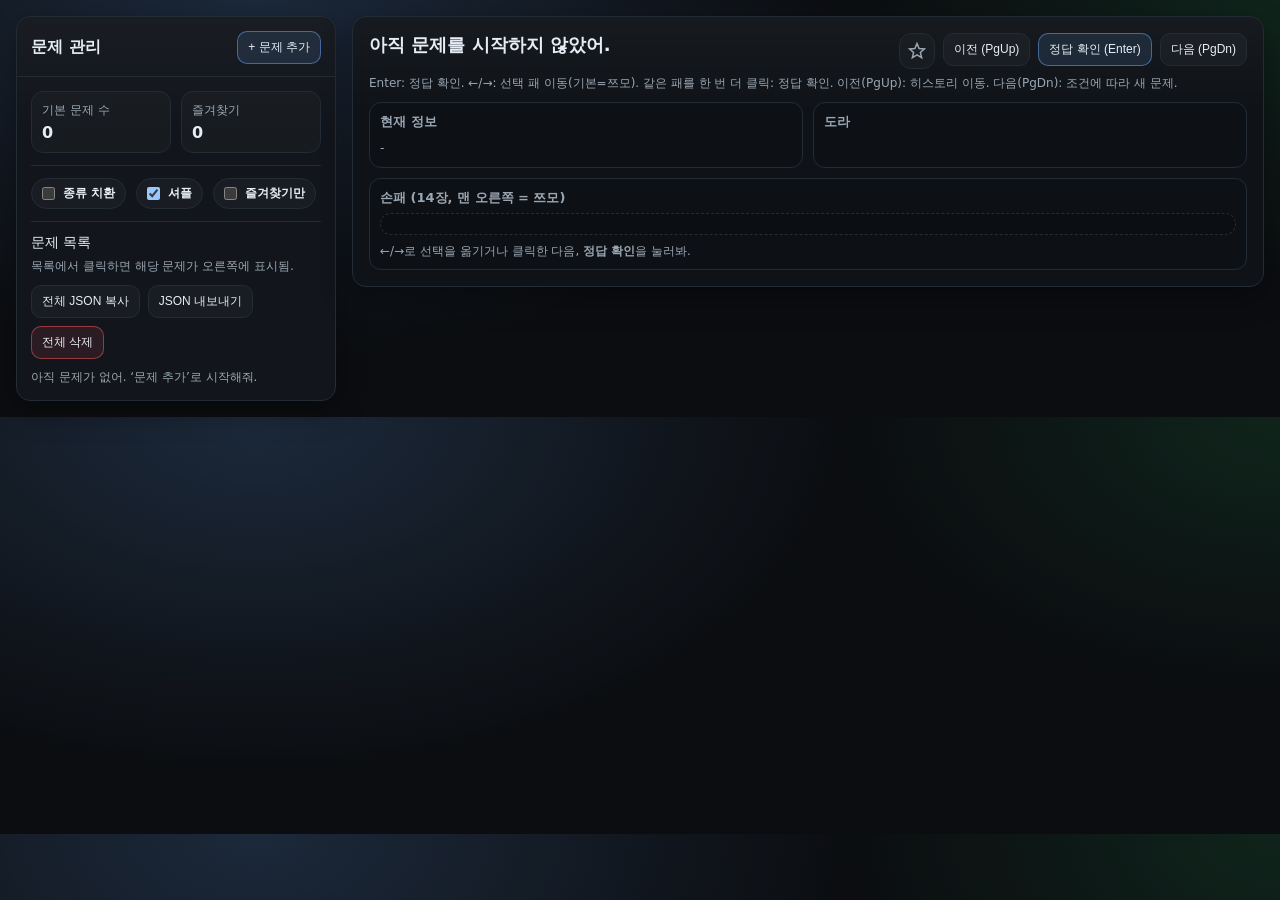
<file: index.html>
<!doctype html>
<html lang="ko">
<head>
  <meta charset="utf-8" />
  <meta name="viewport" content="width=device-width, initial-scale=1" />
  <title>나니키루 플래시카드</title>
  <link rel="stylesheet" href="css/style.css" />
</head>

<body>
  <div class="app">
    <section class="panel">
      <div class="hd">
        <div class="title">문제 관리</div>
        <button class="btn primary small" id="btnOpenAdd">+ 문제 추가</button>
      </div>
      <div class="bd">
        <div class="stat">
          <div class="box">
            <div class="k">기본 문제 수</div>
            <div class="v" id="statBase">0</div>
          </div>
          <div class="box">
            <div class="k">즐겨찾기</div>
            <div class="v" id="statFav">0</div>
          </div>
        </div>

        <div class="hr"></div>

        <div class="col">
          <div class="row">
            <label class="swapLabel" title="수패, 객풍패, 삼원패를 무작위로 치환합니다.">
              <input type="checkbox" id="toggleRandomize" />
              종류 치환
            </label>

            <label class="swapLabel" title="체크: 다음 문제가 무작위(셔플)로 선택됩니다. 해제: 현재 선택된 문제의 다음 문제를 선택합니다.">
              <input type="checkbox" id="toggleShuffle" checked />
              셔플
            </label>

            <label class="swapLabel" title="체크: 즐겨찾기 문제만 대상으로 문제를 선택합니다.">
              <input type="checkbox" id="toggleFavOnly" />
              즐겨찾기만
            </label>
          </div>
        </div>

        <div class="hr"></div>

        <div class="row" style="justify-content:space-between; align-items:flex-end">
          <div class="col" style="gap:6px">
            <div class="title" style="font-size:14px">문제 목록</div>
            <div class="muted">목록에서 클릭하면 해당 문제가 오른쪽에 표시됨.</div>
          </div>

          <div class="row" style="gap:8px">
            <button class="btn small" id="btnCopyAllJsonMain">전체 JSON 복사</button>
            <button class="btn small" id="btnDownloadAllJsonMain">JSON 내보내기</button>
            <button class="btn danger small" id="btnClearAll">전체 삭제</button>
          </div>
        </div>

        <div class="list" id="problemList" style="margin-top:10px"></div>
      </div>
    </section>

    <main class="main">
      <section class="card" id="flashcard">
        <div class="top">
          <div>
            <h1 class="h1" id="qTitle">아직 문제를 시작하지 않았어.</h1>
            <div class="meta2" id="qMeta"></div>
          </div>

          <div class="row" style="gap:8px; align-items:flex-start">
            <button class="star" id="btnFavInCard" title="현재 문제 즐겨찾기">
              <svg viewBox="0 0 24 24" fill="none" stroke="#9aa6b2" stroke-width="2">
                <path d="M12 17.3l-6.18 3.7 1.64-7.03L2 9.24l7.19-.61L12 2l2.81 6.63 7.19.61-5.46 4.73 1.64 7.03z"/>
              </svg>
            </button>
            <button class="btn small" id="btnPrev" disabled title="이전: 방금까지 풀었던 문제 히스토리로 이동 (PgUp)">이전 (PgUp)</button>
            <button class="btn primary small" id="btnReveal" disabled title="정답 확인 (Enter)">정답 확인 (Enter)</button>
            <button class="btn small" id="btnNext" disabled title="다음: 조건(셔플/즐겨찾기만/종류치환)에 따라 새 문제 선택 (PgDn)">다음 (PgDn)</button>
          </div>
        </div>

        <div class="muted" style="margin-top:-6px; margin-bottom:10px">
          Enter: 정답 확인. ←/→: 선택 패 이동(기본=쯔모). 같은 패를 한 번 더 클릭: 정답 확인. 이전(PgUp): 히스토리 이동. 다음(PgDn): 조건에 따라 새 문제.
        </div>

        <div class="twoCol">
          <div class="box">
            <h3>현재 정보</h3>
            <div class="rowLine" id="metaBox"></div>
          </div>

          <div class="box">
            <h3>도라</h3>
            <div class="rowLine doraTiles" id="doraIndicatorBox"></div>
          </div>
        </div>

        <div style="height:10px"></div>

        <div class="box">
          <h3>손패 (14장, 맨 오른쪽 = 쯔모)</h3>
          <div class="tilesWrap" id="tiles"></div>
          <div class="muted" style="margin-top:8px">←/→로 선택을 옮기거나 클릭한 다음, <b>정답 확인</b>을 눌러봐.</div>
          <div id="meldsLines" class="muted" style="margin-top:10px; white-space:pre-wrap; display:none"></div>
        </div>

        <div class="result" id="result" style="display:none"></div>
      </section>
    </main>
  </div>

  <div class="modalOverlay" id="modalOverlay" aria-hidden="true">
    <div class="modal" role="dialog" aria-modal="true" aria-labelledby="modalTitle">
      <div class="hd">
        <div class="title" id="modalTitle">문제 추가</div>
        <button class="btn icon" id="btnCloseModal" aria-label="닫기">✕</button>
      </div>

      <div class="bd">
        <div class="grid">
          <div class="field">
            <label>문제 이름</label>
            <input id="fTitle" placeholder="예: 타쯔오버에서 뭐 버리나?" />
          </div>

          <div class="field">
            <label>장풍(국)</label>
            <select id="fRound">
              <option>동1국</option><option>동2국</option><option>동3국</option><option>동4국</option>
              <option>남1국</option><option>남2국</option><option>남3국</option><option>남4국</option>
            </select>
          </div>

          <div class="field">
            <label>현재 순</label>
            <select id="fTurn"></select>
            <div class="help">예: 1순, 2순… (여기서는 숫자만 저장)</div>
          </div>

          <div class="field">
            <label>자풍</label>
            <input id="fSeatWind" list="seatWindList" placeholder="동/남/서/북 또는 1~4" />
            <datalist id="seatWindList">
              <option value="동"></option>
              <option value="남"></option>
              <option value="서"></option>
              <option value="북"></option>
              <option value="1"></option>
              <option value="2"></option>
              <option value="3"></option>
              <option value="4"></option>
            </datalist>
            <div class="help">1=동, 2=남, 3=서, 4=북</div>
          </div>

          <div class="field">
            <label>추가 정보(조건) (선택)</label>
            <input id="fCondition" placeholder="예: 아가리톱, 압박, 오야, ..." />
            <div class="help">콤마/공백으로 구분해 저장. (예: 아가리톱, 텐파이율중시)</div>
          </div>

          <div class="field">
            <label>도라표지패 (1~5개)</label>
            <input id="fDora" placeholder="예: 9s / 9s,1m / 9s1m3z (최대 5개)" />
            <div class="help">m/p/s/z 표기. 적5는 0.</div>
          </div>
          
          <div class="field" style="grid-column: 1 / -1">
            <label>패 상황 (한 줄)</label>
            <input id="fHand" placeholder="예: 129m0789p3468s44z7m" />
            <div class="help">
              m=만, p=통, s=삭, z=자패(1z동 2z남 3z서 4z북 5z백 6z발 7z중), 적도라=0. 맨 오른쪽이 쯔모패.
              <b>>후로가 있더라도 14번째 패가 쯔모패 </b>
            </div>
          </div>

          <div class="field">
            <label>후로 (선택)</label>
            <input id="fMelds" placeholder="예: 666'm, 23'4s, 4444'z" />
            <div class="help">콤마/공백으로 구분. 예: 666'm(퐁), 23'4s(치), 111'1p(명깡), 4444'z(안깡)</div>
          </div>
          
          <div class="field">
            <label>정답(버릴 패)</label>
            <input id="fAnswer" placeholder="예: 1m (여러개면 1m,9m 처럼)" />
          </div>
          
          <div class="field" style="grid-column: 1 / -1">
            <label>해설 링크 (선택)</label>
            <input id="fLink" placeholder="예: https://..." />
          </div>

          <div class="field" style="grid-column: 1 / -1">
            <label>문제 해설 글 (선택, 길게)</label>
            <textarea id="fExplanation" placeholder="해설을 여기에 적어도 되고, 링크만 넣어도 돼."></textarea>
          </div>

          <div class="field" style="grid-column: 1 / -1">
            <div class="hr"></div>
            <label>일괄 추가하기 (JSON)</label>
            <div class="row" style="align-items:stretch">
              <input id="bulkJsonText" placeholder='여기에 JSON 배열을 붙여넣기 (예: [{"title":"...",...}, ...])' style="flex:1" />
              <button class="btn primary" id="btnBulkImport">일괄 추가</button>
              <button class="btn small" id="btnAttachJson">json 파일 첨부</button>
              <input type="file" id="jsonFileInput" accept="application/json,.json" style="display:none" />
            </div>
            <div class="help">붙여넣기/파일첨부 후 “일괄 추가”를 누르면 여러 문제가 추가돼. (저장 버튼도 일괄 추가를 우선 처리함)</div>
          </div>
        </div>

      </div>

      <div class="ft">
        <div class="muted">저장 시 로컬스토리지에 보관됨.</div>
        <div class="row">
          <button class="btn small" id="btnCopyCurrentJsonInModal">현재 JSON 복사</button>
          <button class="btn" id="btnCancelModal">취소</button>
          <button class="btn primary" id="btnSave">저장</button>
        </div>
      </div>
    </div>
  </div>

  <script src="js/app.js"></script>
</body>
</html>
</file>
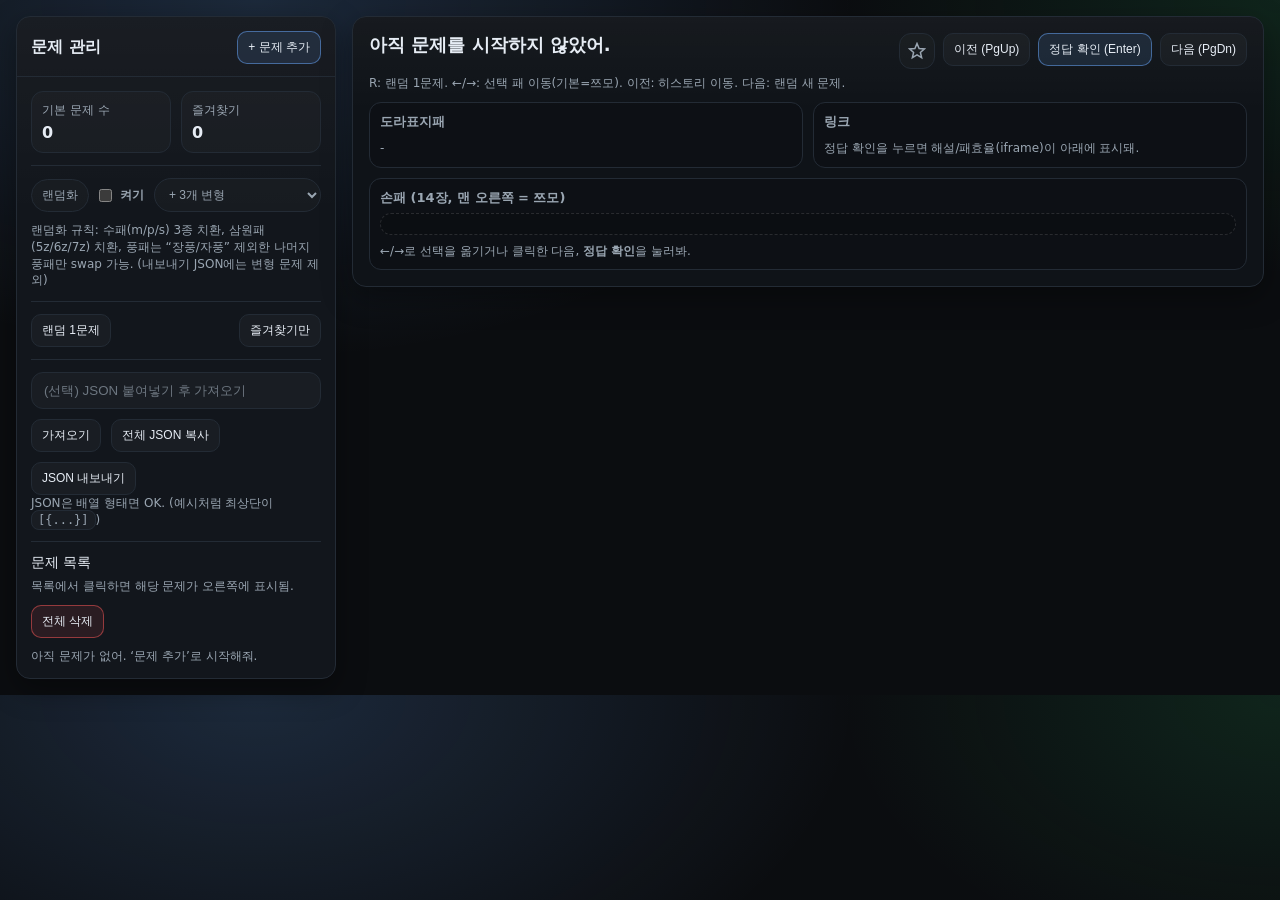
<file: hi.html>
<!doctype html>
<html lang="ko">
<head>
  <meta charset="utf-8" />
  <meta name="viewport" content="width=device-width, initial-scale=1" />
  <title>나니키루 플래시카드</title>
  <style>
    :root{
      --bg:#0b0d10; --panel:#12161c; --panel2:#0f1318;
      --text:#e7edf5; --muted:#9aa6b2; --line:#232b35;
      --accent:#6aa9ff; --good:#2ecc71; --bad:#ff5a5a;
      --shadow: 0 10px 30px rgba(0,0,0,.35);
      --radius: 14px;
      color-scheme: dark;
    }
    *{box-sizing:border-box}
    body{
      margin:0; font-family: ui-sans-serif, system-ui, -apple-system, Segoe UI, Roboto, "Noto Sans KR", sans-serif;
      background: radial-gradient(1000px 600px at 20% 0%, rgba(106,169,255,.18), transparent 60%),
                  radial-gradient(800px 500px at 100% 0%, rgba(46,204,113,.12), transparent 55%),
                  var(--bg);
      color:var(--text);
    }
    a{color:var(--accent); text-decoration:none}
    a:hover{text-decoration:underline}
    code{padding:2px 6px; border:1px solid var(--line); border-radius:8px; background: rgba(255,255,255,.03)}
    .app{
      display:grid;
      grid-template-columns: 320px 1fr;
      gap:16px;
      padding:16px;
      max-width: 1280px;
      margin:0 auto;
    }
    .panel{
      background: linear-gradient(180deg, rgba(255,255,255,.03), transparent 30%), var(--panel);
      border:1px solid var(--line);
      border-radius: var(--radius);
      box-shadow: var(--shadow);
      overflow:hidden;
    }
    .panel .hd{
      padding:14px 14px 12px;
      border-bottom:1px solid var(--line);
      display:flex; align-items:center; justify-content:space-between; gap:10px;
    }
    .panel .hd .title{font-weight:700}
    .panel .bd{padding:14px}
    .btn{
      appearance:none; border:1px solid var(--line);
      background: rgba(255,255,255,.03);
      color:var(--text);
      padding:10px 12px;
      border-radius: 12px;
      cursor:pointer;
      display:inline-flex; align-items:center; gap:8px;
      transition: transform .05s ease, border-color .15s ease, background .15s ease;
      user-select:none;
    }
    .btn:hover{border-color:#34506b; background: rgba(106,169,255,.08)}
    .btn:active{transform: translateY(1px)}
    .btn.primary{border-color: rgba(106,169,255,.5); background: rgba(106,169,255,.12)}
    .btn.danger{border-color: rgba(255,90,90,.5); background: rgba(255,90,90,.10)}
    .btn.small{padding:7px 10px; border-radius:10px; font-size: 12px}
    .btn.icon{padding:8px 10px}
    .row{display:flex; gap:10px; flex-wrap:wrap; align-items:center}
    .col{display:flex; flex-direction:column; gap:10px}
    .muted{color:var(--muted); font-size:12px; line-height:1.4}
    .hr{height:1px; background:var(--line); margin:12px 0}
    .chip{
      display:inline-flex; align-items:center; gap:6px;
      padding:6px 10px; border:1px solid var(--line);
      border-radius: 999px; background: rgba(255,255,255,.03);
      font-size:12px; color:var(--muted);
    }
    .stat{
      display:grid; grid-template-columns: 1fr 1fr;
      gap:10px;
    }
    .stat .box{
      border:1px solid var(--line);
      border-radius: 12px;
      padding:10px;
      background: rgba(255,255,255,.02);
    }
    .stat .k{font-size:12px; color:var(--muted)}
    .stat .v{font-size:16px; font-weight:700; margin-top:4px}

    .list{display:flex; flex-direction:column; gap:10px}
    .item{
      border:1px solid var(--line);
      border-radius: 12px;
      padding:10px;
      background: rgba(0,0,0,.12);
      display:flex; align-items:flex-start; justify-content:space-between; gap:10px;
    }
    .item .meta{display:flex; flex-direction:column; gap:6px}
    .item .name{font-weight:700}

    .star{
      width:36px; height:36px;
      border-radius: 12px;
      display:inline-flex; align-items:center; justify-content:center;
      border:1px solid var(--line);
      background: rgba(255,255,255,.02);
      cursor:pointer;
    }
    .star.on{border-color: rgba(255,211,77,.65); background: rgba(255,211,77,.12)}
    .star svg{width:18px; height:18px}

    .main{display:flex; flex-direction:column; gap:16px}
    .card{
      padding:16px;
      border:1px solid var(--line);
      border-radius: var(--radius);
      background: linear-gradient(180deg, rgba(255,255,255,.03), transparent 35%), var(--panel2);
      box-shadow: var(--shadow);
    }
    .card .top{
      display:flex; justify-content:space-between; align-items:flex-start; gap:10px;
      margin-bottom:12px;
    }
    .h1{font-size:18px; font-weight:800; margin:0 0 6px}
    .meta2{display:flex; flex-wrap:wrap; gap:8px}

    .tilesWrap{
      display:flex; align-items:flex-end; gap:6px; flex-wrap:wrap;
      padding:10px;
      border:1px dashed rgba(255,255,255,.12);
      border-radius: 14px;
      background: rgba(0,0,0,.12);
    }
    .tileBtn{
      border:none; background:transparent; padding:0; cursor:pointer; position:relative; outline:none;
      display:inline-block; /* ✅ 추가: 선택/정답 하이라이트 안정화 */
    }
    .tileBtn.selected::after{
      content:""; position:absolute; inset:-4px;
      border:2px solid rgba(106,169,255,.9);
      border-radius: 12px; pointer-events:none;
      box-shadow: 0 0 0 3px rgba(106,169,255,.15);
    }
    .tileBtn.correct::after{
      content:""; position:absolute; inset:-4px;
      border:2px solid rgba(46,204,113,.95);
      border-radius: 12px; pointer-events:none;
      box-shadow: 0 0 0 3px rgba(46,204,113,.15);
    }
    .tileBtn.wrong::after{
      content:""; position:absolute; inset:-4px;
      border:2px solid rgba(255,90,90,.95);
      border-radius: 12px; pointer-events:none;
      box-shadow: 0 0 0 3px rgba(255,90,90,.12);
    }

    .tileFace{
      width:54px;
      height:80px;
      border-radius:10px;
      border:1px solid rgba(255,255,255,.10);
      box-shadow: 0 6px 18px rgba(0,0,0,.25);
      position:relative;
      overflow:hidden;
      background-color:#ffffff;
      background-image: url("https://raw.githubusercontent.com/FluffyStuff/riichi-mahjong-tiles/master/Regular/Front.svg");
      background-repeat:no-repeat;
      background-position:center;
      background-size:cover;
    }
    .tileSvg{
      position:absolute; inset:0; width:100%; height:100%;
      display:block; object-fit:contain; pointer-events:none;
    }
    .tileTextFallback{
      position:absolute; inset:0; display:flex; align-items:center; justify-content:center;
      font-weight:900; color:#111;
    }
    .tileBtn.tsumo .tileFace{
      transform: translateY(-6px);
      border-color: rgba(106,169,255,.4);
    }

    .result{
      margin-top:12px;
      border:1px solid var(--line);
      border-radius: 14px;
      padding:12px;
      background: rgba(255,255,255,.02);
      display:flex;
      flex-direction:column;
      gap:10px;
    }
    .result .rowLine{display:flex; flex-wrap:wrap; gap:10px; align-items:center}
    .badge{
      padding:6px 10px; border-radius:999px;
      border:1px solid var(--line);
      background: rgba(255,255,255,.03);
      font-size:12px; color:var(--muted);
    }
    .badge.good{border-color: rgba(46,204,113,.4); color: #bff3d2; background: rgba(46,204,113,.10)}
    .badge.bad{border-color: rgba(255,90,90,.45); color: #ffd2d2; background: rgba(255,90,90,.10)}
    .twoCol{display:grid; grid-template-columns: 1fr 1fr; gap:10px}
    .box{
      border:1px solid var(--line);
      border-radius: 12px;
      padding:10px;
      background: rgba(0,0,0,.14);
    }
    .box h3{margin:0 0 6px; font-size:13px; color:var(--muted); font-weight:700}
    .box .big{font-size:14px; line-height:1.5; white-space:pre-wrap}

    /* Modal */
    .modalOverlay{
      position:fixed; inset:0;
      background: rgba(0,0,0,.58);
      display:none;
      align-items:flex-start;
      justify-content:center;
      padding:16px;
      z-index:1000;
      overflow:auto;
    }
    .modalOverlay.show{display:flex}
    .modal{
      width:min(860px, 100%);
      background: var(--panel);
      border:1px solid var(--line);
      border-radius: 18px;
      box-shadow: var(--shadow);
      overflow:hidden;

      margin:16px auto;
      max-height: calc(100vh - 32px);
      display:flex;
      flex-direction:column;
    }
    .modal .hd{
      padding:14px 16px;
      border-bottom:1px solid var(--line);
      display:flex; align-items:center; justify-content:space-between; gap:10px;
    }
    .modal .bd{
      padding:16px;
      overflow:auto;
    }
    .modal .ft{
      padding:14px 16px;
      border-top:1px solid var(--line);
      display:flex; align-items:center; justify-content:space-between; gap:10px;
      background: rgba(0,0,0,.10);
      position:sticky; bottom:0;
    }
    .grid{display:grid; grid-template-columns: 1fr 1fr; gap:12px}
    .field{display:flex; flex-direction:column; gap:6px}
    label{font-size:12px; color:var(--muted); font-weight:700}
    input, select, textarea{
      width:100%;
      padding:10px 12px;
      border-radius: 12px;
      border:1px solid var(--line);
      background: rgba(255,255,255,.03);
      color: var(--text);
      outline:none;
    }
    select, option{
      background-color:#12161c;
      color:#e7edf5;
    }
    textarea{min-height: 180px; resize: vertical}
    input::placeholder, textarea::placeholder{color: rgba(154,166,178,.65)}
    .help{font-size:12px; color: var(--muted)}
    .footerNote{font-size:12px; color: var(--muted); line-height:1.4}
    .pill{
      padding:7px 10px;
      border-radius: 999px;
      border:1px solid var(--line);
      background: rgba(255,255,255,.02);
      font-size:12px;
      color: var(--muted);
    }

    #problemList{
      max-height: 52vh;
      overflow:auto;
      padding-right:6px;
    }
    #problemList::-webkit-scrollbar{ width:10px; }
    #problemList::-webkit-scrollbar-thumb{
      background: rgba(255,255,255,.10);
      border-radius: 999px;
    }
    #problemList::-webkit-scrollbar-thumb:hover{ background: rgba(255,255,255,.18); }

    @media (max-width: 900px){
      .app{grid-template-columns: 1fr}
      .grid{grid-template-columns: 1fr}
      .twoCol{grid-template-columns: 1fr}
    }
  </style>
</head>

<body>
  <div class="app">
    <section class="panel">
      <div class="hd">
        <div class="title">문제 관리</div>
        <button class="btn primary small" id="btnOpenAdd">+ 문제 추가</button>
      </div>
      <div class="bd">
        <div class="stat">
          <div class="box">
            <div class="k">기본 문제 수</div>
            <div class="v" id="statBase">0</div>
          </div>
          <div class="box">
            <div class="k">즐겨찾기</div>
            <div class="v" id="statFav">0</div>
          </div>
        </div>

        <div class="hr"></div>

        <div class="col">
          <div class="row">
            <span class="pill">랜덤화</span>
            <label style="display:flex; align-items:center; gap:8px; margin:0; font-size:12px; color:var(--muted); font-weight:700">
              <input type="checkbox" id="toggleRandomize" style="width:auto; margin:0" />
              켜기
            </label>
            <select id="randomizeCount" class="pill" style="flex:1; padding:8px 10px">
              <option value="1">기본만</option>
              <option value="3" selected>+ 3개 변형</option>
              <option value="5">+ 5개 변형</option>
              <option value="10">+ 10개 변형</option>
            </select>
          </div>
          <div class="muted">
            랜덤화 규칙: 수패(m/p/s) 3종 치환, 삼원패(5z/6z/7z) 치환,
            풍패는 “장풍/자풍” 제외한 나머지 풍패만 swap 가능.
            (내보내기 JSON에는 변형 문제 제외)
          </div>
        </div>

        <div class="hr"></div>

        <div class="row" style="justify-content:space-between">
          <button class="btn small" id="btnStart">랜덤 1문제</button>
          <button class="btn small" id="btnStartFav">즐겨찾기만</button>
        </div>

        <div class="hr"></div>

        <div class="row">
          <input id="importJsonText" placeholder="(선택) JSON 붙여넣기 후 가져오기" />
          <button class="btn small" id="btnImport">가져오기</button>
          <button class="btn small" id="btnCopyAllJsonMain">전체 JSON 복사</button>
          <button class="btn small" id="btnDownloadAllJsonMain">JSON 내보내기</button>
        </div>
        <div class="muted">JSON은 배열 형태면 OK. (예시처럼 최상단이 <code>[{...}]</code>)</div>

        <div class="hr"></div>

        <div class="row" style="justify-content:space-between; align-items:flex-end">
          <div class="col" style="gap:6px">
            <div class="title" style="font-size:14px">문제 목록</div>
            <div class="muted">목록에서 클릭하면 해당 문제가 오른쪽에 표시됨.</div>
          </div>
          <button class="btn danger small" id="btnClearAll">전체 삭제</button>
        </div>

        <div class="list" id="problemList" style="margin-top:10px"></div>
      </div>
    </section>

    <main class="main">
      <section class="card" id="flashcard">
        <div class="top">
          <div>
            <h1 class="h1" id="qTitle">아직 문제를 시작하지 않았어.</h1>
            <div class="meta2" id="qMeta"></div>
          </div>

          <div class="row" style="gap:8px; align-items:flex-start">
            <button class="star" id="btnFavInCard" title="현재 문제 즐겨찾기">
              <svg viewBox="0 0 24 24" fill="none" stroke="#9aa6b2" stroke-width="2">
                <path d="M12 17.3l-6.18 3.7 1.64-7.03L2 9.24l7.19-.61L12 2l2.81 6.63 7.19.61-5.46 4.73 1.64 7.03z"/>
              </svg>
            </button>
            <button class="btn small" id="btnPrev" disabled title="이전: 방금까지 풀었던 문제 히스토리로 이동 (PgUp)">이전 (PgUp)</button>
            <button class="btn primary small" id="btnReveal" disabled title="정답 확인 (Enter)">정답 확인 (Enter)</button>
            <button class="btn small" id="btnNext" disabled title="다음: 랜덤으로 새 문제를 가져옴 (PgDn)">다음 (PgDn)</button>
          </div>
        </div>

        <div class="muted" style="margin-top:-6px; margin-bottom:10px">
          R: 랜덤 1문제. ←/→: 선택 패 이동(기본=쯔모). 이전: 히스토리 이동. 다음: 랜덤 새 문제.
        </div>

        <div class="twoCol">
          <div class="box">
            <h3>도라표지패</h3>
            <div class="rowLine" id="doraBox"></div>
          </div>
          <div class="box">
            <h3>링크</h3>
            <div class="rowLine" id="linksBox">
              <span class="muted">정답 확인을 누르면 해설/패효율(iframe)이 아래에 표시돼.</span>
            </div>
          </div>
        </div>

        <div style="height:10px"></div>

        <div class="box">
          <h3>손패 (14장, 맨 오른쪽 = 쯔모)</h3>
          <div class="tilesWrap" id="tiles"></div>
          <div class="muted" style="margin-top:8px">←/→로 선택을 옮기거나 클릭한 다음, <b>정답 확인</b>을 눌러봐.</div>
        </div>

        <div class="result" id="result" style="display:none"></div>
      </section>
    </main>
  </div>

  <div class="modalOverlay" id="modalOverlay" aria-hidden="true">
    <div class="modal" role="dialog" aria-modal="true" aria-labelledby="modalTitle">
      <div class="hd">
        <div class="title" id="modalTitle">문제 추가</div>
        <button class="btn icon" id="btnCloseModal" aria-label="닫기">✕</button>
      </div>

      <div class="bd">
        <div class="grid">
          <div class="field">
            <label>문제 이름</label>
            <input id="fTitle" placeholder="예: 타쯔오버에서 뭐 버리나?" />
          </div>

          <div class="field">
            <label>장풍(국)</label>
            <select id="fRound">
              <option>동1국</option><option>동2국</option><option>동3국</option><option>동4국</option>
              <option>남1국</option><option>남2국</option><option>남3국</option><option>남4국</option>
            </select>
          </div>

          <div class="field">
            <label>현재 순</label>
            <select id="fTurn"></select>
            <div class="help">예: 1순, 2순… (여기서는 숫자만 저장)</div>
          </div>

          <div class="field">
            <label>자풍</label>
            <select id="fSeatWind">
              <option value="동">동</option>
              <option value="남">남</option>
              <option value="서" selected>서</option>
              <option value="북">북</option>
            </select>
          </div>

          <div class="field">
            <label>도라표지패</label>
            <input id="fDora" placeholder="예: 9s / 0p / 7z" />
            <div class="help">m/p/s/z 표기. 적5는 0.</div>
          </div>

          <div class="field">
            <label>정답(버릴 패)</label>
            <input id="fAnswer" placeholder="예: 1m (여러개면 1m,9m 처럼)" />
          </div>

          <div class="field" style="grid-column: 1 / -1">
            <label>패 상황 (한 줄)</label>
            <input id="fHand" placeholder="예: 129m0789p3468s44z7m" />
            <div class="help">
              m=만, p=통, s=삭, z=자패(1z동 2z남 3z서 4z북 5z백 6z발 7z중), 적도라=0. 맨 오른쪽이 쯔모패.
            </div>
          </div>

          <div class="field" style="grid-column: 1 / -1">
            <label>해설 링크 (선택)</label>
            <input id="fLink" placeholder="예: https://..." />
          </div>

          <div class="field" style="grid-column: 1 / -1">
            <label>문제 해설 글 (선택, 길게)</label>
            <textarea id="fExplanation" placeholder="해설을 여기에 적어도 되고, 링크만 넣어도 돼."></textarea>
          </div>
        </div>

        <div class="hr"></div>

        <div class="row" style="justify-content:space-between">
          <div class="footerNote">※ 패효율 iframe은 자동 생성(표시만 안 함): <code>https://tenhou.net/2/?q=손패</code></div>
          <div class="row">
            <button class="btn small" id="btnCopyCurrentJsonInModal">현재 JSON 복사</button>
          </div>
        </div>
      </div>

      <div class="ft">
        <div class="muted">저장 시 로컬스토리지에 보관됨.</div>
        <div class="row">
          <button class="btn" id="btnCancelModal">취소</button>
          <button class="btn primary" id="btnSave">저장</button>
        </div>
      </div>
    </div>
  </div>

<script>
const TILESET = {
  base: "https://raw.githubusercontent.com/FluffyStuff/riichi-mahjong-tiles/master/Regular/",
  ext: "svg",
};

function tileAssetNameFromCode(code){
  const m = String(code).match(/^([0-9])([mpsz])$/);
  if(!m) return null;
  const num = m[1];
  const suit = m[2];

  if(suit === "m" || suit === "p" || suit === "s"){
    const suitName = suit === "m" ? "Man" : (suit === "p" ? "Pin" : "Sou");
    if(num === "0") return `${suitName}5-Dora`;
    return `${suitName}${num}`;
  }
  const zMap = { "1":"Ton","2":"Nan","3":"Shaa","4":"Pei","5":"Haku","6":"Hatsu","7":"Chun" };
  return zMap[num] || null;
}
function tileImgUrl(code){
  const name = tileAssetNameFromCode(code);
  if(!name) return null;
  return `${TILESET.base}${name}.${TILESET.ext}`;
}

const LS_KEY = "nanikiru.baseProblems.v1";
function loadBaseProblems(){
  try{
    const raw = localStorage.getItem(LS_KEY);
    if(!raw) return [];
    const arr = JSON.parse(raw);
    if(!Array.isArray(arr)) return [];
    return arr;
  }catch{ return []; }
}
function saveBaseProblems(arr){
  localStorage.setItem(LS_KEY, JSON.stringify(arr));
}

const SUITS = new Set(["m","p","s","z"]);
const WIND_KR = ["동","남","서","북"];
function cleanMpsz(str){
  return (str||"").trim().replace(/\s+/g,"").replace(/\|/g,"");
}
function parseMpszHand(handStr){
  const s = cleanMpsz(handStr);
  let digits = "";
  const tiles = [];
  for(const ch of s){
    if(/[0-9]/.test(ch)){ digits += ch; continue; }
    if(SUITS.has(ch)){
      if(!digits) throw new Error("수패/자패 숫자 뒤에 m/p/s/z가 와야 해.");
      for(const d of digits) tiles.push(`${d}${ch}`);
      digits = "";
      continue;
    }
    throw new Error(`허용되지 않는 문자: ${ch}`);
  }
  if(digits) throw new Error("마지막에 m/p/s/z가 빠졌어.");
  return tiles;
}
function isTileCode(t){
  return /^[0-9][mpsz]$/.test(t);
}
function normalizeRound(roundStr){ return roundStr; }
function tenhouUrlFromHand(handStr){
  const q = encodeURIComponent(cleanMpsz(handStr));
  return `https://tenhou.net/2/?q=${q}`;
}

const SUIT_PRIORITY = { m: 0, p: 1, s: 2, z: 3 };
function sortKey(tile){
  const num = parseInt(tile[0], 10);
  const suit = tile[1];
  const n = (num === 0 ? 5 : num);
  return [SUIT_PRIORITY[suit] ?? 9, n, tile];
}
function orderTilesForDisplay(handStr){
  const tiles = parseMpszHand(handStr);
  if(tiles.length === 0) return tiles;
  const tsumo = tiles[tiles.length - 1];
  const rest = tiles.slice(0, -1);
  rest.sort((a,b)=>{
    const ka = sortKey(a), kb = sortKey(b);
    for(let i=0;i<ka.length;i++){
      if(ka[i] < kb[i]) return -1;
      if(ka[i] > kb[i]) return 1;
    }
    return 0;
  });
  return [...rest, tsumo];
}

function roundWindFromRound(roundStr){
  if(String(roundStr).startsWith("동")) return "1z";
  if(String(roundStr).startsWith("남")) return "2z";
  return "1z";
}
function seatWindToZ(seatWindKr){
  const idx = WIND_KR.indexOf(seatWindKr);
  return `${idx+1}z`;
}
function applyMappingToTile(tile, map){
  const m = tile.match(/^([0-9])([mpsz])$/);
  if(!m) return tile;
  const num = m[1], suit = m[2];

  if(suit === "m" || suit === "p" || suit === "s"){
    const newSuit = map.suit?.[suit] || suit;
    return `${num}${newSuit}`;
  }
  const z = `${num}z`;
  if(map.dragon && (z==="5z"||z==="6z"||z==="7z")) return map.dragon[z] || z;
  if(map.wind && (z==="1z"||z==="2z"||z==="3z"||z==="4z")) return map.wind[z] || z;
  return z;
}
function tilesToMpszString(tiles){
  let out = "", buf = "", curSuit = null;
  for(const t of tiles){
    const m = t.match(/^([0-9])([mpsz])$/);
    if(!m) continue;
    const d = m[1], s = m[2];
    if(curSuit === null){ curSuit = s; buf = d; }
    else if(s === curSuit){ buf += d; }
    else{ out += buf + curSuit; curSuit = s; buf = d; }
  }
  if(curSuit !== null) out += buf + curSuit;
  return out;
}
function applyMappingToHandStr(handStr, map){
  const tiles = parseMpszHand(handStr);
  const mapped = tiles.map(t => applyMappingToTile(t, map));
  return tilesToMpszString(mapped);
}
function randomPermutation(arr){
  const a = [...arr];
  for(let i=a.length-1;i>0;i--){
    const j = Math.floor(Math.random()*(i+1));
    [a[i],a[j]] = [a[j],a[i]];
  }
  return a;
}
function makeRandomMapForProblem(base){
  const suits = ["m","p","s"];
  const perm = randomPermutation(suits);
  const suitMap = { m: perm[0], p: perm[1], s: perm[2] };

  const dragons = ["5z","6z","7z"];
  const dperm = randomPermutation(dragons);
  const dragonMap = { "5z": dperm[0], "6z": dperm[1], "7z": dperm[2] };

  const fixed = new Set([roundWindFromRound(base.round), seatWindToZ(base.seatWind)]);
  const winds = ["1z","2z","3z","4z"];
  const free = winds.filter(w => !fixed.has(w));
  const windMap = {};
  if(free.length === 2 && Math.random() < 0.5){
    windMap[free[0]] = free[1];
    windMap[free[1]] = free[0];
  }
  return { suit: suitMap, dragon: dragonMap, wind: windMap };
}
function makeVariantProblem(base){
  const map = makeRandomMapForProblem(base);
  const v = structuredClone(base);
  v._isVariant = true;
  v._baseId = base.id;
  v._map = map;
  v.hand = applyMappingToHandStr(base.hand, map);
  v.answer = applyMappingToTile(base.answer, map);
  v.doraIndicator = applyMappingToTile(base.doraIndicator, map);
  return v;
}

let baseProblems = loadBaseProblems();
let quizPool = [];
let history = [];
let idx = -1;
let revealed = false;
let selected = null;
let selectedIndex = null;

function rebuildQuizPool(){
  const enable = document.getElementById("toggleRandomize").checked;
  const n = parseInt(document.getElementById("randomizeCount").value, 10) || 1;
  const pool = [];
  for(const p of baseProblems){
    pool.push({...p, _isVariant:false});
    if(enable && n > 1){
      for(let i=0;i<n;i++) pool.push(makeVariantProblem(p));
    }
  }
  quizPool = pool;
}

const $ = (id)=>document.getElementById(id);

function setStats(){
  $("statBase").textContent = baseProblems.length;
  $("statFav").textContent = baseProblems.filter(p=>p.isFavorite).length;
}

function getBaseProblemRefFromAny(q){
  if(!q) return null;
  const id = q._isVariant ? q._baseId : q.id;
  return baseProblems.find(p => p.id === id) || null;
}

function setStarButtonVisual(isOn){
  const btn = $("btnFavInCard");
  if(!btn) return;
  btn.classList.toggle("on", !!isOn);
  const svg = btn.querySelector("svg");
  if(svg){
    svg.setAttribute("fill", isOn ? "#ffd34d" : "none");
    svg.setAttribute("stroke", isOn ? "#ffd34d" : "#9aa6b2");
  }
}

function syncCardFavoriteButton(){
  const q = history[idx];
  const ref = getBaseProblemRefFromAny(q);
  setStarButtonVisual(ref ? !!ref.isFavorite : false);
}

function loadSpecificProblem(baseProblem){
  if(!baseProblem) return;
  history = [{...baseProblem, _isVariant:false}];
  idx = 0;
  renderCurrent();
}

function renderProblemList(){
  const root = $("problemList");
  root.innerHTML = "";
  if(baseProblems.length === 0){
    const div = document.createElement("div");
    div.className = "muted";
    div.textContent = "아직 문제가 없어. ‘문제 추가’로 시작해줘.";
    root.appendChild(div);
    return;
  }

  for(const p of baseProblems){
    const it = document.createElement("div");
    it.className = "item";
    it.style.cursor = "pointer";
    it.title = "클릭하면 이 문제를 불러옵니다";
    it.addEventListener("click", ()=> loadSpecificProblem(p));

    const left = document.createElement("div");
    left.className = "meta";

    const name = document.createElement("div");
    name.className = "name";
    name.textContent = p.title || "(제목 없음)";
    left.appendChild(name);

    const right = document.createElement("div");
    right.className = "row";
    right.style.gap = "8px";

    const star = document.createElement("button");
    star.className = "star" + (p.isFavorite ? " on": "");
    star.innerHTML = `
      <svg viewBox="0 0 24 24" fill="${p.isFavorite ? "#ffd34d":"none"}" stroke="${p.isFavorite ? "#ffd34d":"#9aa6b2"}" stroke-width="2">
        <path d="M12 17.3l-6.18 3.7 1.64-7.03L2 9.24l7.19-.61L12 2l2.81 6.63 7.19.61-5.46 4.73 1.64 7.03z"/>
      </svg>
    `;
    star.title = "즐겨찾기";
    star.addEventListener("click", (e)=>{
      e.stopPropagation();
      p.isFavorite = !p.isFavorite;
      saveBaseProblems(baseProblems);
      setStats();
      renderProblemList();
      syncCardFavoriteButton();
    });

    const del = document.createElement("button");
    del.className = "btn small danger";
    del.textContent = "삭제";
    del.addEventListener("click", (e)=>{
      e.stopPropagation();
      if(!confirm("이 문제를 삭제할까?")) return;
      baseProblems = baseProblems.filter(x=>x.id !== p.id);
      saveBaseProblems(baseProblems);
      setStats();
      renderProblemList();
      rebuildQuizPool();

      const cur = history[idx];
      if(cur && ((!cur._isVariant && cur.id === p.id) || (cur._isVariant && cur._baseId === p.id))){
        history = [];
        idx = -1;
        setCardEmpty();
      }
    });

    right.appendChild(star);
    right.appendChild(del);

    it.appendChild(left);
    it.appendChild(right);
    root.appendChild(it);
  }
}

function tileEl(tile, opts={}){
  const btn = document.createElement("button");
  btn.className = "tileBtn" + (opts.tsumo ? " tsumo" : "");
  btn.type = "button";
  btn.dataset.tile = tile;

  const face = document.createElement("div");
  face.className = "tileFace";

  const url = tileImgUrl(tile);
  const img = document.createElement("img");
  img.className = "tileSvg";
  img.alt = tile;
  if(url) img.src = url;

  img.onerror = () => {
    const t = document.createElement("div");
    t.className = "tileTextFallback";
    t.textContent = tile;
    face.appendChild(t);
    img.remove();
  };

  face.appendChild(img);
  btn.appendChild(face);
  return btn;
}

function setCardEmpty(){
  $("qTitle").textContent = "아직 문제를 시작하지 않았어.";
  $("qMeta").innerHTML = "";
  $("tiles").innerHTML = "";
  $("doraBox").innerHTML = `<span class="muted">-</span>`;
  $("linksBox").innerHTML = `<span class="muted">정답 확인을 누르면 해설/패효율(iframe)이 아래에 표시돼.</span>`;
  $("result").style.display = "none";
  $("btnReveal").disabled = true;
  $("btnNext").disabled = true;
  $("btnPrev").disabled = true;
  setStarButtonVisual(false);

  revealed = false;
  selected = null;
  selectedIndex = null;
}

function highlightSelectedTile(){
  const all = [...$("tiles").querySelectorAll(".tileBtn")];
  all.forEach(x=>x.classList.remove("selected"));
  if(selectedIndex === null) return;
  const b = all.find(x => Number(x.dataset.index) === selectedIndex);
  if(b) b.classList.add("selected");
}

function renderCurrent(){
  const p = history[idx];
  if(!p){ setCardEmpty(); return; }

  revealed = false;
  $("result").style.display = "none";
  $("btnReveal").disabled = false;
  $("btnNext").disabled = true;
  $("btnPrev").disabled = idx <= 0;

  $("qTitle").textContent = p.title || "(제목 없음)";
  $("qMeta").innerHTML = "";
  const meta = [`${p.round}`, `${p.turn}순`, `자풍 ${p.seatWind}`, p._isVariant ? "랜덤화 변형" : "기본 문제"];
  for(const m of meta){
    const sp = document.createElement("span");
    sp.className = "chip";
    sp.textContent = m;
    $("qMeta").appendChild(sp);
  }

  $("doraBox").innerHTML = "";
  if(p.doraIndicator && isTileCode(p.doraIndicator)){
    $("doraBox").appendChild(tileEl(p.doraIndicator, {tsumo:false}));
    const t = document.createElement("span");
    t.className = "badge";
    t.textContent = p.doraIndicator;
    $("doraBox").appendChild(t);
  }else{
    $("doraBox").innerHTML = `<span class="muted">도라표지패가 없거나 형식이 잘못됨</span>`;
  }

  $("linksBox").innerHTML = `<span class="muted">정답 확인을 누르면 해설 링크/패효율(iframe)이 표시돼.</span>`;

  const tiles = orderTilesForDisplay(p.hand);
  $("tiles").innerHTML = "";

  tiles.forEach((t,i)=>{
    const btn = tileEl(t, {tsumo: i === tiles.length-1});
    btn.dataset.index = String(i);

    btn.addEventListener("click", ()=>{
      if(revealed) return;
      selectedIndex = i;
      selected = tiles[selectedIndex];
      highlightSelectedTile();
    });

    $("tiles").appendChild(btn);
  });

  // ✅ 기본 선택 = 쯔모
  selectedIndex = tiles.length ? tiles.length - 1 : null;
  selected = (selectedIndex !== null) ? tiles[selectedIndex] : null;
  highlightSelectedTile();

  syncCardFavoriteButton();
}

function escapeHtml(s){
  return String(s)
    .replaceAll("&","&amp;")
    .replaceAll("<","&lt;")
    .replaceAll(">","&gt;")
    .replaceAll('"',"&quot;")
    .replaceAll("'","&#39;");
}

function parseAnswerList(answerStr){
  const s = String(answerStr || "");
  const matches = s.match(/[0-9][mpsz]/g);
  return matches ? [...new Set(matches)] : [];
}

function reveal(){
  const p = history[idx];
  if(!p) return;

  // 기본 선택(쯔모) 포함
  if(selectedIndex === null || !selected){
    alert("선택된 패가 없어. (버그)"); 
    return;
  }

  revealed = true;

  const answers = parseAnswerList(p.answer);
  const correctOne = answers[0] || p.answer;
  const ok = answers.length ? answers.includes(selected) : (selected === p.answer);

  const btns = [...$("tiles").querySelectorAll(".tileBtn")];
  btns.forEach(b=>b.classList.remove("correct","wrong"));

  // ✅ 내가 고른 '그 인덱스' 버튼에 하이라이트
  const pickedBtn = btns.find(b => Number(b.dataset.index) === selectedIndex);
  if(pickedBtn) pickedBtn.classList.add(ok ? "correct" : "wrong");

  // ✅ 오답이면 정답패(여러 장 있어도 1장만) 녹색 하이라이트
  if(!ok){
    const correctBtn = btns.find(b => (b.dataset.tile || "").trim() === String(correctOne).trim());
    if(correctBtn) correctBtn.classList.add("correct");
  }

  const tenhou = tenhouUrlFromHand(p.hand) + "#m2";

  $("result").style.display = "flex";
  $("result").innerHTML = `
    <div class="rowLine">
      <span class="badge ${ok ? "good":"bad"}">${ok ? "정답!" : "오답"}</span>
      <span class="badge">내 선택: <b>${selected}</b></span>
      <span class="badge">정답: <b>${escapeHtml(answers.length ? answers.join(", ") : p.answer)}</b></span>
      <span class="badge">도라표지: <b>${p.doraIndicator || "-"}</b></span>
    </div>

    <div class="rowLine" style="margin-top:2px">
      <span class="badge">해설 링크</span>
      ${
        p.explanationLink
          ? `<a href="${p.explanationLink}" target="_blank" rel="noreferrer">${p.explanationLink}</a>`
          : `<span class="muted">없음</span>`
      }
    </div>

    <div class="twoCol">
      <div class="box">
        <h3>해설</h3>
        <div class="big">${p.explanation ? escapeHtml(p.explanation) : `<span class="muted">해설 글 없음</span>`}</div>
      </div>

      <div class="box">
        <h3>패효율 (Tenhou iframe)</h3>
        <iframe
          title="Tenhou"
          src="${tenhou}"
          style="width:100%; height:520px; border:1px solid var(--line); border-radius:12px; background:#fff"
          loading="lazy"
          referrerpolicy="no-referrer"
        ></iframe>
        <div class="muted" style="margin-top:6px">
          ※ iframe 내부 텍스트 자동 복사/읽기는 동일 출처 정책 때문에 불가.
        </div>
      </div>
    </div>
  `;

  $("btnNext").disabled = false;
}

function pickRandom(pool){
  if(pool.length === 0) return null;
  return pool[Math.floor(Math.random()*pool.length)];
}
function startRandom(favoritesOnly=false){
  rebuildQuizPool();
  const pool = favoritesOnly ? quizPool.filter(p=>p.isFavorite && !p._isVariant) : quizPool;
  if(pool.length === 0){
    alert("선택한 조건의 문제가 없어. (즐겨찾기만 시작이면 즐겨찾기 문제를 먼저 추가해줘)");
    return;
  }
  const q = pickRandom(pool);
  history = [q];
  idx = 0;
  renderCurrent();
}
function nextRandom(){
  rebuildQuizPool();
  const pool = quizPool;
  if(pool.length === 0) return;
  const q = pickRandom(pool);
  history = history.slice(0, idx+1);
  history.push(q);
  idx++;
  renderCurrent();
}
function prev(){
  if(idx <= 0) return;
  idx--;
  renderCurrent();
}

function openModal(){
  $("modalOverlay").classList.add("show");
  $("modalOverlay").setAttribute("aria-hidden","false");
}
function closeModal(){
  $("modalOverlay").classList.remove("show");
  $("modalOverlay").setAttribute("aria-hidden","true");
}
function resetAddForm(){
  $("fTitle").value = "";
  $("fRound").value = "동1국";
  $("fTurn").value = "1";
  $("fSeatWind").value = "서";
  $("fDora").value = "";
  $("fHand").value = "";
  $("fAnswer").value = "";
  $("fLink").value = "";
  $("fExplanation").value = "";
}

function saveFromForm(){
  const title = $("fTitle").value.trim();
  const round = normalizeRound($("fRound").value);
  const turn = parseInt($("fTurn").value, 10) || 1;
  const seatWind = $("fSeatWind").value;
  const dora = cleanMpsz($("fDora").value);
  const hand = cleanMpsz($("fHand").value);
  const answer = cleanMpsz($("fAnswer").value);
  const explanationLink = $("fLink").value.trim();
  const explanation = $("fExplanation").value;

  if(!hand) { alert("패 상황을 입력해줘."); return; }
  let tiles;
  try{ tiles = parseMpszHand(hand); }
  catch(e){ alert("패 상황 형식 오류: " + e.message); return; }
  if(tiles.length !== 14){
    alert(`손패는 14장이어야 해. 지금은 ${tiles.length}장으로 인식됨.`);
    return;
  }

  const answers = parseAnswerList(answer);
  if(answers.length === 0){
    alert("정답은 예: 1m / 0p / 7z (여러개면 1m,9m) 처럼 입력해줘.");
    return;
  }
  if(!dora || !isTileCode(dora)){
    alert("도라표지패는 예: 9s / 0p / 7z 처럼 2글자 형태로 입력해줘.");
    return;
  }
  if(!WIND_KR.includes(seatWind)){
    alert("자풍은 동/남/서/북 중 하나여야 해.");
    return;
  }

  const problem = {
    id: crypto.randomUUID(),
    title,
    round,
    turn,
    seatWind,
    doraIndicator: dora,
    hand,
    answer: answers.join(","),
    explanationLink,
    explanation,
    isFavorite: false,
  };

  baseProblems.unshift(problem);
  saveBaseProblems(baseProblems);
  setStats();
  renderProblemList();
  rebuildQuizPool();
  closeModal();
}

function exportJsonArrayForUser(){
  return baseProblems.map(p => ({
    title: p.title || "",
    round: p.round,
    turn: p.turn,
    seatWind: p.seatWind,
    doraIndicator: p.doraIndicator,
    hand: p.hand,
    answer: p.answer,
    explanationLink: p.explanationLink || "",
    explanation: p.explanation || "",
    isFavorite: !!p.isFavorite,
  }));
}
async function copyAllJson(){
  const text = JSON.stringify(exportJsonArrayForUser(), null, 2);
  try{
    await navigator.clipboard.writeText(text);
    alert("전체 JSON을 클립보드에 복사했어.");
  }catch{
    prompt("복사가 막혔어. 아래를 복사해줘:", text);
  }
}
function downloadAllJson(){
  const text = JSON.stringify(exportJsonArrayForUser(), null, 2);
  const blob = new Blob([text], {type:"application/json"});
  const url = URL.createObjectURL(blob);
  const a = document.createElement("a");
  a.href = url;
  a.download = "nanikiru_problems.json";
  document.body.appendChild(a);
  a.click();
  a.remove();
  URL.revokeObjectURL(url);
}
async function copyCurrentJsonFromForm(){
  const obj = {
    title: $("fTitle").value.trim(),
    round: normalizeRound($("fRound").value),
    turn: parseInt($("fTurn").value, 10) || 1,
    seatWind: $("fSeatWind").value,
    doraIndicator: cleanMpsz($("fDora").value),
    hand: cleanMpsz($("fHand").value),
    answer: cleanMpsz($("fAnswer").value),
    explanationLink: $("fLink").value.trim(),
    explanation: $("fExplanation").value,
    isFavorite: false
  };
  const text = JSON.stringify(obj, null, 2);
  try{
    await navigator.clipboard.writeText(text);
    alert("현재 입력중인 내용을 단일 JSON으로 복사했어.");
  }catch{
    prompt("복사가 막혔어. 아래를 복사해줘:", text);
  }
}
function importFromText(txt){
  let data;
  try{ data = JSON.parse(txt); }
  catch{ alert("JSON 파싱 실패"); return; }

  const arr = Array.isArray(data) ? data : (Array.isArray(data.problems) ? data.problems : null);
  if(!arr){ alert("가져올 JSON이 배열 형태가 아니야."); return; }

  const imported = [];
  for(const raw of arr){
    if(!raw) continue;

    const title = (raw.title ?? "").toString();
    const round = normalizeRound((raw.round ?? "동1국").toString());
    const turn = parseInt(raw.turn ?? 1, 10) || 1;
    const seatWind = (raw.seatWind ?? "동").toString();
    const dora = cleanMpsz(raw.doraIndicator ?? "");
    const hand = cleanMpsz(raw.hand ?? "");
    const answer = String(raw.answer ?? "");
    const explanationLink = (raw.explanationLink ?? "").toString();
    const explanation = (raw.explanation ?? "").toString();
    const isFavorite = !!raw.isFavorite;

    try{
      const tiles = parseMpszHand(hand);
      if(tiles.length !== 14) continue;
      const answers = parseAnswerList(answer);
      if(answers.length === 0) continue;
      if(!isTileCode(dora)) continue;
      if(!WIND_KR.includes(seatWind)) continue;

      imported.push({
        id: crypto.randomUUID(),
        title, round, turn, seatWind,
        doraIndicator: dora,
        hand,
        answer: answers.join(","),
        explanationLink, explanation, isFavorite,
      });
    }catch{}
  }

  if(imported.length === 0){
    alert("유효한 문제를 하나도 가져오지 못했어. (손패14장/정답/도라 형식 확인)");
    return;
  }

  baseProblems = [...imported, ...baseProblems];
  saveBaseProblems(baseProblems);
  setStats();
  renderProblemList();
  rebuildQuizPool();
  alert(`${imported.length}개 문제를 가져왔어.`);
}

function isTypingInInput(){
  const el = document.activeElement;
  if(!el) return false;
  const tag = el.tagName;
  return tag === "INPUT" || tag === "TEXTAREA" || el.isContentEditable;
}
window.addEventListener("keydown", (e)=>{
  const modalOpen = $("modalOverlay")?.classList.contains("show");
  if(modalOpen) return;
  if(isTypingInInput()) return;

  if(e.key === "Enter"){
    const btn = $("btnReveal");
    if(btn && !btn.disabled){ e.preventDefault(); btn.click(); }
  }
  if(e.key === "PageDown"){
    const btn = $("btnNext");
    if(btn && !btn.disabled){ e.preventDefault(); btn.click(); }
  }
  if(e.key === "PageUp"){
    const btn = $("btnPrev");
    if(btn && !btn.disabled){ e.preventDefault(); btn.click(); }
  }

  // ✅ R 키로 랜덤 1문제
  if(e.key === "r" || e.key === "R"){
    const btn = $("btnStart");
    if(btn && !btn.disabled){ e.preventDefault(); btn.click(); }
  }

  // ✅ 좌/우 화살표로 선택 이동
  if(e.key === "ArrowLeft" || e.key === "ArrowRight"){
    if(revealed) return;
    const btns = [...$("tiles").querySelectorAll(".tileBtn")];
    if(btns.length === 0) return;

    if(selectedIndex === null) selectedIndex = btns.length - 1;

    if(e.key === "ArrowLeft") selectedIndex = Math.max(0, selectedIndex - 1);
    if(e.key === "ArrowRight") selectedIndex = Math.min(btns.length - 1, selectedIndex + 1);

    selected = btns[selectedIndex]?.dataset.tile || selected;

    btns.forEach(b=>b.classList.remove("selected"));
    const picked = btns.find(b=>Number(b.dataset.index)===selectedIndex);
    if(picked) picked.classList.add("selected");

    e.preventDefault();
  }
});

function init(){
  const turnSel = $("fTurn");
  for(let i=1;i<=18;i++){
    const opt = document.createElement("option");
    opt.value = String(i);
    opt.textContent = `${i}순`;
    turnSel.appendChild(opt);
  }
  turnSel.value = "1";

  $("btnOpenAdd").addEventListener("click", ()=>{ resetAddForm(); openModal(); });
  $("btnCloseModal").addEventListener("click", closeModal);
  $("btnCancelModal").addEventListener("click", closeModal);
  $("modalOverlay").addEventListener("click", (e)=>{ if(e.target === $("modalOverlay")) closeModal(); });
  window.addEventListener("keydown", (e)=>{ if(e.key === "Escape" && $("modalOverlay").classList.contains("show")) closeModal(); });

  $("btnSave").addEventListener("click", saveFromForm);
  $("btnCopyCurrentJsonInModal").addEventListener("click", copyCurrentJsonFromForm);

  $("btnImport").addEventListener("click", ()=>{
    const txt = $("importJsonText").value.trim();
    if(!txt){ alert("가져올 JSON을 먼저 붙여넣어줘."); return; }
    importFromText(txt);
    $("importJsonText").value = "";
  });

  $("btnCopyAllJsonMain").addEventListener("click", copyAllJson);
  $("btnDownloadAllJsonMain").addEventListener("click", downloadAllJson);

  $("btnClearAll").addEventListener("click", ()=>{
    if(!confirm("정말 전체 삭제할까? (되돌리기 어려움)")) return;
    baseProblems = [];
    saveBaseProblems(baseProblems);
    setStats();
    renderProblemList();
    rebuildQuizPool();
    history = [];
    idx = -1;
    setCardEmpty();
  });

  $("btnStart").addEventListener("click", ()=>startRandom(false));
  $("btnStartFav").addEventListener("click", ()=>startRandom(true));

  $("btnReveal").addEventListener("click", reveal);
  $("btnNext").addEventListener("click", nextRandom);
  $("btnPrev").addEventListener("click", prev);

  $("btnFavInCard").addEventListener("click", ()=>{
    const q = history[idx];
    const ref = getBaseProblemRefFromAny(q);
    if(!ref) return;
    ref.isFavorite = !ref.isFavorite;
    saveBaseProblems(baseProblems);
    setStats();
    renderProblemList();
    syncCardFavoriteButton();
  });

  $("toggleRandomize").addEventListener("change", rebuildQuizPool);
  $("randomizeCount").addEventListener("change", rebuildQuizPool);

  setStats();
  renderProblemList();
  rebuildQuizPool();
  setCardEmpty();
}
init();
</script>
</body>
</html>
</file>
<file: css/style.css>
:root{
  --bg:#0b0d10; --panel:#12161c; --panel2:#0f1318;
  --text:#e7edf5; --muted:#9aa6b2; --line:#232b35;
  --accent:#6aa9ff; --good:#2ecc71; --bad:#ff5a5a;
  --shadow: 0 10px 30px rgba(0,0,0,.35);
  --radius: 14px;
  color-scheme: dark;
}
*{box-sizing:border-box}
body{
  margin:0; font-family: ui-sans-serif, system-ui, -apple-system, Segoe UI, Roboto, "Noto Sans KR", sans-serif;
  background: radial-gradient(1000px 600px at 20% 0%, rgba(106,169,255,.18), transparent 60%),
              radial-gradient(800px 500px at 100% 0%, rgba(46,204,113,.12), transparent 55%),
              var(--bg);
  color:var(--text);
}
a{color:var(--accent); text-decoration:none}
a:hover{text-decoration:underline}
.app{
  display:grid;
  grid-template-columns: 320px 1fr;
  gap:16px;
  padding:16px;
  max-width: 1280px;
  margin:0 auto;
}
.panel{
  background: linear-gradient(180deg, rgba(255,255,255,.03), transparent 30%), var(--panel);
  border:1px solid var(--line);
  border-radius: var(--radius);
  box-shadow: var(--shadow);
  overflow:hidden;
}
.panel .hd{
  padding:14px 14px 12px;
  border-bottom:1px solid var(--line);
  display:flex; align-items:center; justify-content:space-between; gap:10px;
}
.panel .hd .title{font-weight:700}
.panel .bd{padding:14px}
.btn{
  appearance:none; border:1px solid var(--line);
  background: rgba(255,255,255,.03);
  color:var(--text);
  padding:10px 12px;
  border-radius: 12px;
  cursor:pointer;
  display:inline-flex; align-items:center; gap:8px;
  transition: transform .05s ease, border-color .15s ease, background .15s ease;
  user-select:none;
}
.btn:hover{border-color:#34506b; background: rgba(106,169,255,.08)}
.btn:active{transform: translateY(1px)}
.btn.primary{border-color: rgba(106,169,255,.5); background: rgba(106,169,255,.12)}
.btn.danger{border-color: rgba(255,90,90,.5); background: rgba(255,90,90,.10)}
.btn.small{padding:7px 10px; border-radius:10px; font-size: 12px}
.btn.icon{padding:8px 10px}
.row{display:flex; gap:10px; flex-wrap:wrap; align-items:center}
.col{display:flex; flex-direction:column; gap:10px}
.muted{color:var(--muted); font-size:12px; line-height:1.4}
.hr{height:1px; background:var(--line); margin:12px 0}
.chip{
  display:inline-flex; align-items:center; gap:6px;
  padding:6px 10px; border:1px solid var(--line);
  border-radius: 999px; background: rgba(255,255,255,.03);
  font-size:12px; color:var(--muted);
}
.stat{
  display:grid; grid-template-columns: 1fr 1fr;
  gap:10px;
}
.stat .box{
  border:1px solid var(--line);
  border-radius: 12px;
  padding:10px;
  background: rgba(255,255,255,.02);
}
.stat .k{font-size:12px; color:var(--muted)}
.stat .v{font-size:16px; font-weight:700; margin-top:4px}

.list{display:flex; flex-direction:column; gap:10px}
.item{
  border:1px solid var(--line);
  border-radius: 12px;
  padding:10px;
  background: rgba(0,0,0,.12);
  display:flex; align-items:flex-start; justify-content:space-between; gap:10px;
}
.item .meta{display:flex; flex-direction:column; gap:6px}
.item .name{font-weight:700}

.star{
  width:36px; height:36px;
  border-radius: 12px;
  display:inline-flex; align-items:center; justify-content:center;
  border:1px solid var(--line);
  background: rgba(255,255,255,.02);
  cursor:pointer;
}
.star.on{border-color: rgba(255,211,77,.65); background: rgba(255,211,77,.12)}
.star svg{width:18px; height:18px}

.main{display:flex; flex-direction:column; gap:16px}
.card{
  padding:16px;
  border:1px solid var(--line);
  border-radius: var(--radius);
  background: linear-gradient(180deg, rgba(255,255,255,.03), transparent 35%), var(--panel2);
  box-shadow: var(--shadow);
}
.card .top{
  display:flex; justify-content:space-between; align-items:flex-start; gap:10px;
  margin-bottom:12px;
}
.h1{font-size:18px; font-weight:800; margin:0 0 6px}
.meta2{display:flex; flex-wrap:wrap; gap:8px}

.tilesWrap{
  display:flex; align-items:flex-end; gap:6px; flex-wrap:wrap;
  padding:10px;
  border:1px dashed rgba(255,255,255,.12);
  border-radius: 14px;
  background: rgba(0,0,0,.12);
}
.tileBtn{
  border:none; background:transparent; padding:0; cursor:pointer; position:relative; outline:none;
  display:inline-block;
}
.tileBtn.selected::after{
  content:""; position:absolute; inset:-4px;
  border:2px solid rgba(106,169,255,.9);
  border-radius: 12px; pointer-events:none;
  box-shadow: 0 0 0 3px rgba(106,169,255,.15);
}
.tileBtn.correct::after{
  content:""; position:absolute; inset:-4px;
  border:2px solid rgba(46,204,113,.95);
  border-radius: 12px; pointer-events:none;
  box-shadow: 0 0 0 3px rgba(46,204,113,.15);
}
.tileBtn.wrong::after{
  content:""; position:absolute; inset:-4px;
  border:2px solid rgba(255,90,90,.95);
  border-radius: 12px; pointer-events:none;
  box-shadow: 0 0 0 3px rgba(255,90,90,.12);
}

.tileFace{
  width:54px;
  height:80px;
  border-radius:10px;
  border:1px solid rgba(255,255,255,.10);
  box-shadow: 0 6px 18px rgba(0,0,0,.25);
  position:relative;
  overflow:hidden;
  background-color:#ffffff;
  background-image: url("https://raw.githubusercontent.com/FluffyStuff/riichi-mahjong-tiles/master/Regular/Front.svg");
  background-repeat:no-repeat;
  background-position:center;
  background-size:cover;
}
.tileSvg{
  position:absolute; inset:0; width:100%; height:100%;
  display:block; object-fit:contain; pointer-events:none;
}
.tileTextFallback{
  position:absolute; inset:0; display:flex; align-items:center; justify-content:center;
  font-weight:900; color:#111;
}
.tileBtn.tsumo .tileFace{
  transform: translateY(-6px);
  border-color: rgba(106,169,255,.4);
}

/* Back 패 */
.tileFace.back{
  background-image: url("https://raw.githubusercontent.com/FluffyStuff/riichi-mahjong-tiles/master/Regular/Back.svg");
}

/* 쯔모패 선택/정답/오답 하이라이트 위치 보정 */
.tileBtn.tsumo.selected::after{ transform: translateY(-6px); }
.tileBtn.tsumo.correct::after,
.tileBtn.tsumo.wrong::after{ transform: translateY(-6px); }

.result{
  margin-top:12px;
  border:1px solid var(--line);
  border-radius: 14px;
  padding:12px;
  background: rgba(255,255,255,.02);
  display:flex;
  flex-direction:column;
  gap:10px;
}
.result .rowLine{display:flex; flex-wrap:wrap; gap:10px; align-items:center}
.badge{
  padding:6px 10px; border-radius:999px;
  border:1px solid var(--line);
  background: rgba(255,255,255,.03);
  font-size:12px; color:var(--muted);
}
.badge.good{border-color: rgba(46,204,113,.4); color: #bff3d2; background: rgba(46,204,113,.10)}
.badge.bad{border-color: rgba(255,90,90,.45); color: #ffd2d2; background: rgba(255,90,90,.10)}
.twoCol{display:grid; grid-template-columns: 1fr 1fr; gap:10px}
.box{
  border:1px solid var(--line);
  border-radius: 12px;
  padding:10px;
  background: rgba(0,0,0,.14);
}
.box h3{margin:0 0 6px; font-size:13px; color:var(--muted); font-weight:700}
.box .big{font-size:14px; line-height:1.5; white-space:pre-wrap}

/* 도라 박스: 5패 우측정렬 */
.doraTiles{
  display:flex;
  justify-content:flex-end;
  align-items:flex-end;
  gap:6px;
  flex-wrap:wrap;
}

/* 체크박스+레이블 공통 스타일 */
.swapLabel{
  display:flex;
  align-items:center;
  gap:8px;
  margin:0;
  font-size:12px;
  color:var(--text);
  font-weight:800;
  cursor:pointer;
  padding:6px 10px;
  border:1px solid var(--line);
  border-radius:999px;
  background: rgba(255,255,255,.03);
  user-select:none;
}
.swapLabel:hover{
  border-color:#34506b;
  background: rgba(106,169,255,.08);
}
.swapLabel input{
  width:auto;
  margin:0;
}

/* Modal */
.modalOverlay{
  position:fixed; inset:0;
  background: rgba(0,0,0,.58);
  display:none;
  align-items:flex-start;
  justify-content:center;
  padding:16px;
  z-index:1000;
  overflow:auto;
}
.modalOverlay.show{display:flex}
.modal{
  width:min(860px, 100%);
  background: var(--panel);
  border:1px solid var(--line);
  border-radius: 18px;
  box-shadow: var(--shadow);
  overflow:hidden;

  margin:16px auto;
  max-height: calc(100vh - 32px);
  display:flex;
  flex-direction:column;
}
.modal .hd{
  padding:14px 16px;
  border-bottom:1px solid var(--line);
  display:flex; align-items:center; justify-content:space-between; gap:10px;
}
.modal .bd{
  padding:16px;
  overflow:auto;
}
.modal .ft{
  padding:14px 16px;
  border-top:1px solid var(--line);
  display:flex; align-items:center; justify-content:space-between; gap:10px;
  background: rgba(0,0,0,.10);
  position:sticky; bottom:0;
}
.grid{display:grid; grid-template-columns: 1fr 1fr; gap:12px}
.field{display:flex; flex-direction:column; gap:6px}
label{font-size:12px; color:var(--muted); font-weight:700}
input, select, textarea{
  width:100%;
  padding:10px 12px;
  border-radius: 12px;
  border:1px solid var(--line);
  background: rgba(255,255,255,.03);
  color: var(--text);
  outline:none;
}
select, option{
  background-color:#12161c;
  color:#e7edf5;
}
textarea{min-height: 180px; resize: vertical}
.invalid{
  border-color: rgba(255,90,90,.65) !important;
  box-shadow: 0 0 0 3px rgba(255,90,90,.12);
}
input::placeholder, textarea::placeholder{color: rgba(154,166,178,.65)}
.help{font-size:12px; color: var(--muted)}
.footerNote{font-size:12px; color: var(--muted); line-height:1.4}

#problemList{
  max-height: 52vh;
  overflow:auto;
  padding-right:6px;
}
#problemList::-webkit-scrollbar{ width:10px; }
#problemList::-webkit-scrollbar-thumb{
  background: rgba(255,255,255,.10);
  border-radius: 999px;
}
#problemList::-webkit-scrollbar-thumb:hover{ background: rgba(255,255,255,.18); }

@media (max-width: 900px){
  .app{grid-template-columns: 1fr}
  .grid{grid-template-columns: 1fr}
  .twoCol{grid-template-columns: 1fr}
}
</file>
